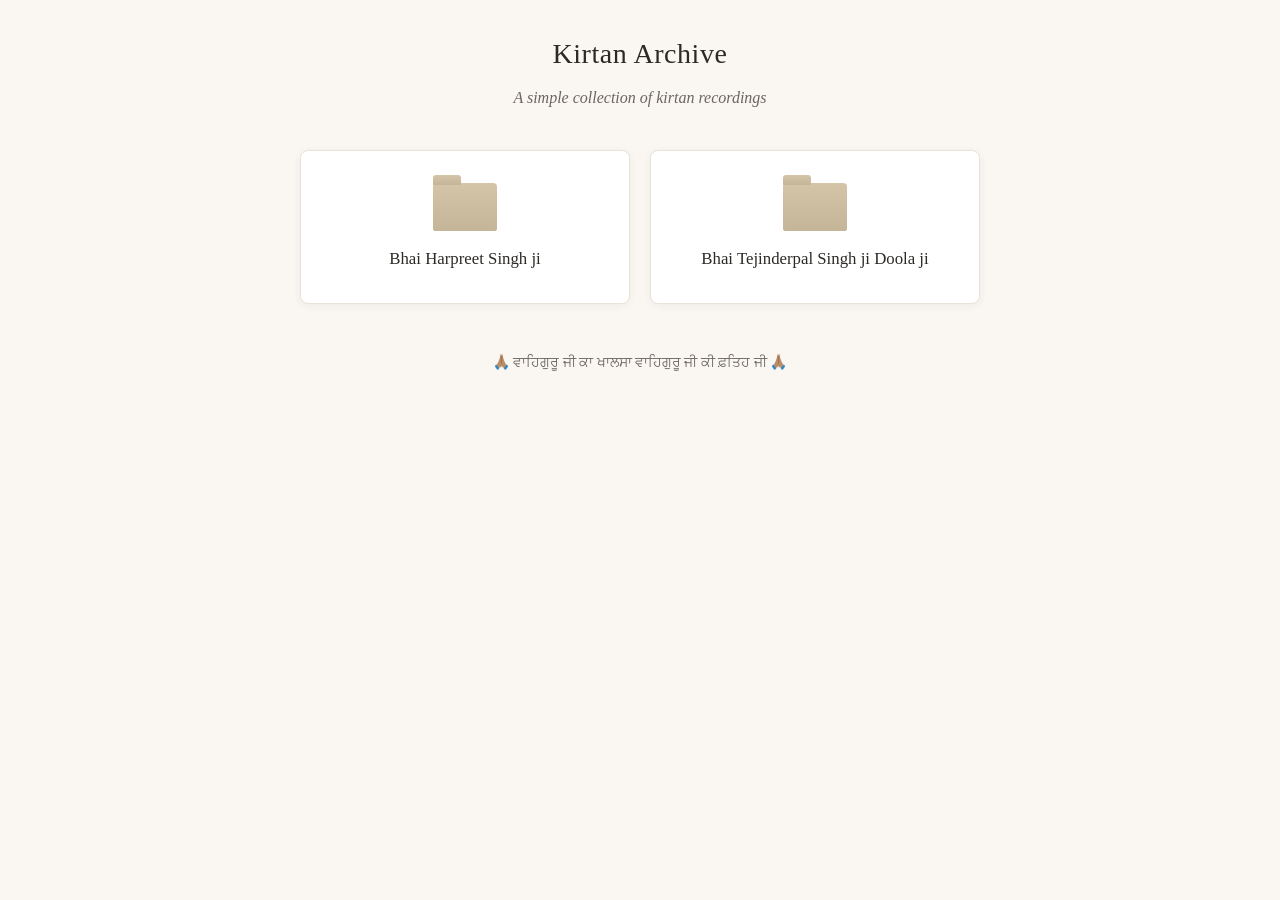
<file: index.html>
<!DOCTYPE html>
<html lang="en">
<head>
  <meta charset="UTF-8">
  <meta name="viewport" content="width=device-width, initial-scale=1.0">
  <title>Kirtan Archive</title>
  <link rel="stylesheet" href="style.css">
</head>
<body>
  <div class="container">
    <header class="site-header">
      <h1 class="site-title">Kirtan Archive</h1>
      <p class="site-subtitle">A simple collection of kirtan recordings</p>
    </header>

    <main>
      <div class="folder-grid">
        <a href="harpreet.html" class="folder-card">
          <div class="folder-icon" aria-hidden="true"></div>
          <p class="folder-name">Bhai Harpreet Singh ji</p>
        </a>

        <a href="doola.html" class="folder-card">
          <div class="folder-icon" aria-hidden="true"></div>
          <p class="folder-name">Bhai Tejinderpal Singh ji Doola ji</p>
        </a>
      </div>
    </main>

    <footer class="site-footer">
      <p>🙏🏽 ਵਾਹਿਗੁਰੂ ਜੀ ਕਾ ਖਾਲਸਾ ਵਾਹਿਗੁਰੂ ਜੀ ਕੀ ਫ਼ਤਿਹ ਜੀ 🙏🏽</p>
    </footer>
  </div>
</body>
</html>
</file>
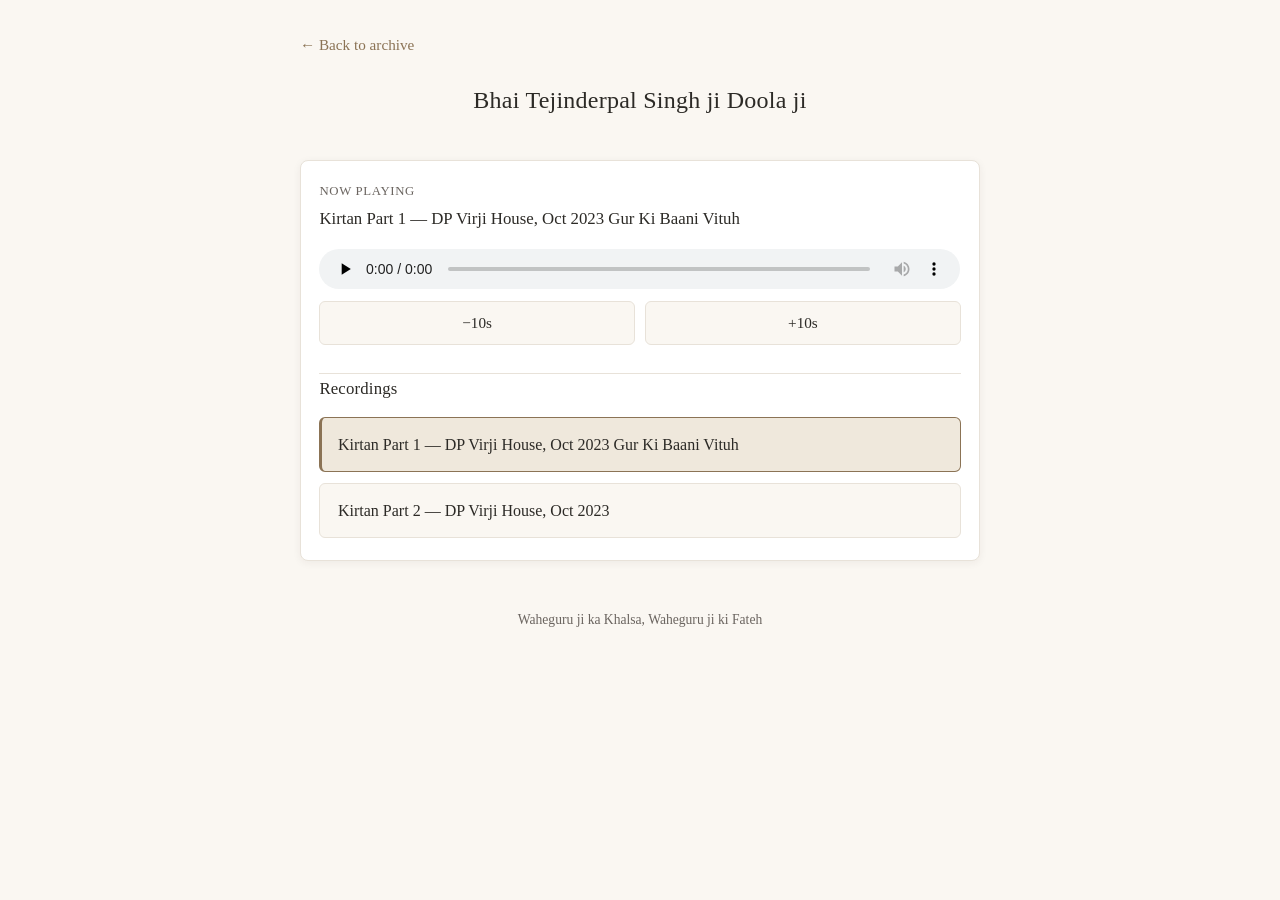
<file: doola.html>
<!DOCTYPE html>
<html lang="en">
<head>
  <meta charset="UTF-8">
  <meta name="viewport" content="width=device-width, initial-scale=1.0">
  <title>Bhai Tejinderpal Singh ji Doola ji — Kirtan Archive</title>
  <link rel="stylesheet" href="style.css">
</head>
<body>
  <div class="container">
    <a href="index.html" class="back-link">&larr; Back to archive</a>

    <header class="site-header">
      <h1 class="page-heading">Bhai Tejinderpal Singh ji Doola ji</h1>
    </header>

    <main>
      <section class="recording-player" data-recording-player>
        <p class="now-playing-label">Now playing</p>
        <h2 class="now-playing-title" data-current-title aria-live="polite">
          Choose a recording
        </h2>

        <audio controls preload="none" data-audio-player>
          Your browser does not support audio playback.
        </audio>

        <div class="skip-controls">
          <button type="button" class="skip-button" data-skip-rewind aria-label="Rewind 10 seconds">
            −10s
          </button>
          <button type="button" class="skip-button" data-skip-forward aria-label="Forward 10 seconds">
            +10s
          </button>
        </div>

        <h2 id="doola-recordings-heading" class="recordings-heading">Recordings</h2>

        <ul class="recordings" aria-labelledby="doola-recordings-heading">

          <!--
            TO ADD A NEW RECORDING:
            1. Copy one of the <li> blocks below
            2. Paste it into this list
            3. Update the title text and the public S3 URL in href
          -->

          <li>
            <a
              class="recording-link"
              href="https://kirtan-audio.s3.us-east-2.amazonaws.com/doola/Doola-Virji-Kirtan-Part-1-DP-Virji-House-Oct-2023.mp3"
            >
              Kirtan Part 1 — DP Virji House, Oct 2023 Gur Ki Baani Vituh
            </a>
          </li>

          <li>
            <a
              class="recording-link"
              href="https://kirtan-audio.s3.us-east-2.amazonaws.com/doola/04+Doola-Virji-Kirtan-Part-2-DP-Virji-House-Oct-2023.mp3"
            >
              Kirtan Part 2 — DP Virji House, Oct 2023
            </a>
          </li>

        </ul>
      </section>
    </main>

    <footer class="site-footer">
      <p>Waheguru ji ka Khalsa, Waheguru ji ki Fateh</p>
    </footer>
  </div>

  <script src="recordings.js"></script>
</body>
</html>
</file>
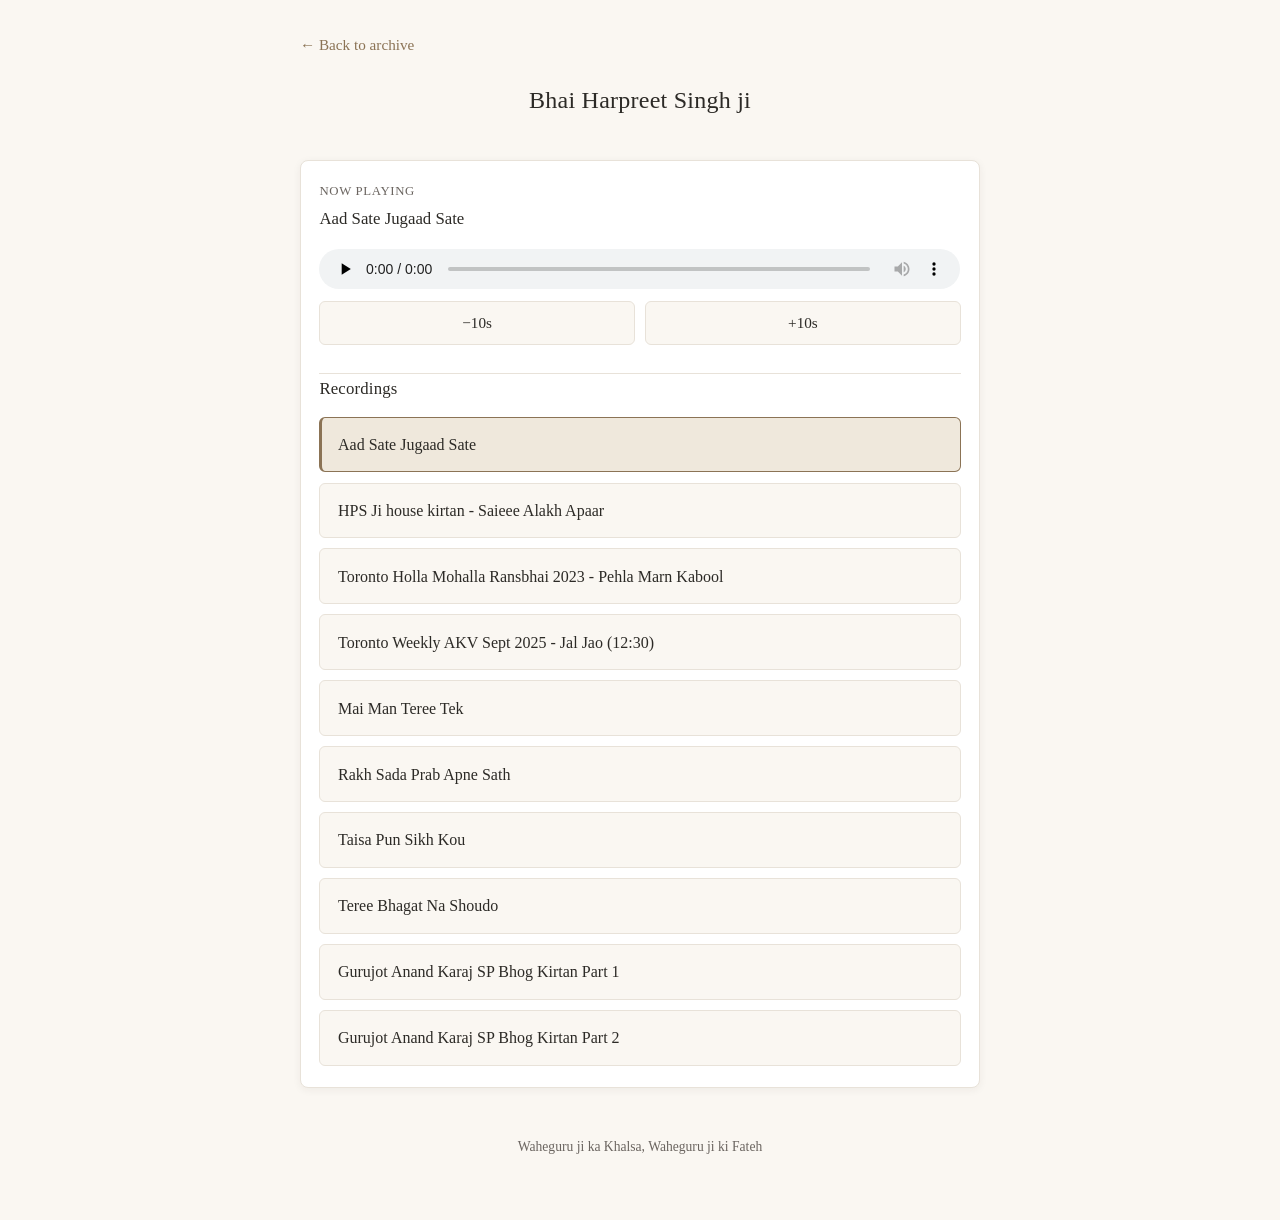
<file: harpreet.html>
<!DOCTYPE html>
<html lang="en">
<head>
  <meta charset="UTF-8">
  <meta name="viewport" content="width=device-width, initial-scale=1.0">
  <title>Bhai Harpreet Singh ji — Kirtan Archive</title>
  <link rel="stylesheet" href="style.css">
</head>
<body>
  <div class="container">
    <a href="index.html" class="back-link">&larr; Back to archive</a>

    <header class="site-header">
      <h1 class="page-heading">Bhai Harpreet Singh ji</h1>
    </header>

    <main>
      <section class="recording-player" data-recording-player>
        <p class="now-playing-label">Now playing</p>
        <h2 class="now-playing-title" data-current-title aria-live="polite">
          Choose a recording
        </h2>

        <audio controls preload="none" data-audio-player>
          Your browser does not support audio playback.
        </audio>

        <div class="skip-controls">
          <button type="button" class="skip-button" data-skip-rewind aria-label="Rewind 10 seconds">
            −10s
          </button>
          <button type="button" class="skip-button" data-skip-forward aria-label="Forward 10 seconds">
            +10s
          </button>
        </div>

        <h2 id="harpreet-recordings-heading" class="recordings-heading">Recordings</h2>

        <ul class="recordings" aria-labelledby="harpreet-recordings-heading">

          <!--
            TO ADD A NEW RECORDING:
            1. Copy one of the <li> blocks below
            2. Paste it into this list
            3. Update the title text and the public S3 URL in href
          -->

          <li>
            <a
              class="recording-link"
              href="https://kirtan-audio.s3.us-east-2.amazonaws.com/harpreet/Bhai-Harpreet-Singh-Ji-Aad-Sate-Jugaad-Sate.mp3"
            >
              Aad Sate Jugaad Sate
            </a>
          </li>

          <li>
            <a
              class="recording-link"
              href="https://kirtan-audio.s3.us-east-2.amazonaws.com/harpreet/ganeev-last-day.mp3"
            >
              HPS Ji house kirtan - Saieee Alakh Apaar
            </a>
          </li>

          <li>
            <a
              class="recording-link"
              href="https://kirtan-audio.s3.us-east-2.amazonaws.com/harpreet/holla-mohalla.mp3"
            >
              Toronto Holla Mohalla Ransbhai 2023 - Pehla Marn Kabool
            </a>
          </li>

          <li>
            <a
              class="recording-link"
              href="https://kirtan-audio.s3.us-east-2.amazonaws.com/harpreet/jal-jao.mp3"
            >
              Toronto Weekly AKV Sept 2025 - Jal Jao (12:30)
            </a>
          </li>

          <li>
            <a
              class="recording-link"
              href="https://kirtan-audio.s3.us-east-2.amazonaws.com/harpreet/mai-man-teree-tek.mp3"
            >
              Mai Man Teree Tek
            </a>
          </li>

          <li>
            <a
              class="recording-link"
              href="https://kirtan-audio.s3.us-east-2.amazonaws.com/harpreet/rakh-sada-prab-apne-sath.mp3"
            >
              Rakh Sada Prab Apne Sath
            </a>
          </li>

          <li>
            <a
              class="recording-link"
              href="https://kirtan-audio.s3.us-east-2.amazonaws.com/harpreet/taisa-pun-sikh-kou.mp3"
            >
              Taisa Pun Sikh Kou
            </a>
          </li>

          <li>
            <a
              class="recording-link"
              href="https://kirtan-audio.s3.us-east-2.amazonaws.com/harpreet/teree-bhagat-na-shoudo.mp3"
            >
              Teree Bhagat Na Shoudo
            </a>
          </li>

          <li>
            <a
              class="recording-link"
              href="https://kirtan-audio.s3.us-east-2.amazonaws.com/harpreet/gurujot-sp-bhog-1.mp3"
            >
              Gurujot Anand Karaj SP Bhog Kirtan Part 1
            </a>
          </li>

          <li>
            <a
              class="recording-link"
              href="https://kirtan-audio.s3.us-east-2.amazonaws.com/harpreet/gurujot-sp-bhog.mp3"
            >
              Gurujot Anand Karaj SP Bhog Kirtan Part 2
            </a>
          </li>

        </ul>
      </section>
    </main>

    <footer class="site-footer">
      <p>Waheguru ji ka Khalsa, Waheguru ji ki Fateh</p>
    </footer>
  </div>

  <script src="recordings.js"></script>
</body>
</html>
</file>
<file: style.css>
/* Kirtan Archive — simple, peaceful, minimal */

*,
*::before,
*::after {
  box-sizing: border-box;
}

:root {
  --cream: #faf7f2;
  --white: #ffffff;
  --text: #2c2a26;
  --text-muted: #6b6560;
  --border: #e8e2d9;
  --accent: #8b7355;
  --accent-hover: #6d5a44;
  --shadow: rgba(44, 42, 38, 0.06);
}

html {
  font-size: 16px;
  -webkit-text-size-adjust: 100%;
}

body {
  margin: 0;
  min-height: 100vh;
  font-family: Georgia, "Times New Roman", serif;
  color: var(--text);
  background-color: var(--cream);
  line-height: 1.6;
}

/* Layout */

.container {
  width: 100%;
  max-width: 720px;
  margin: 0 auto;
  padding: 2rem 1.25rem 3rem;
}

/* Header */

.site-header {
  text-align: center;
  margin-bottom: 2.5rem;
}

.site-title {
  margin: 0 0 0.5rem;
  font-size: 1.75rem;
  font-weight: normal;
  letter-spacing: 0.02em;
}

.site-subtitle {
  margin: 0;
  font-size: 1rem;
  color: var(--text-muted);
  font-style: italic;
}

/* Back link */

.back-link {
  display: inline-block;
  margin-bottom: 1.5rem;
  font-size: 0.95rem;
  color: var(--accent);
  text-decoration: none;
}

.back-link:hover {
  color: var(--accent-hover);
  text-decoration: underline;
}

/* Page heading */

.page-heading {
  margin: 0 0 2rem;
  font-size: 1.5rem;
  font-weight: normal;
  text-align: center;
  letter-spacing: 0.01em;
}

/* Folder cards (homepage) */

.folder-grid {
  display: grid;
  grid-template-columns: 1fr;
  gap: 1.25rem;
}

@media (min-width: 520px) {
  .folder-grid {
    grid-template-columns: 1fr 1fr;
  }
}

.folder-card {
  display: flex;
  flex-direction: column;
  align-items: center;
  padding: 2rem 1.5rem;
  background: var(--white);
  border: 1px solid var(--border);
  border-radius: 8px;
  text-decoration: none;
  color: var(--text);
  box-shadow: 0 2px 8px var(--shadow);
  transition: border-color 0.15s ease, box-shadow 0.15s ease;
}

.folder-card:hover {
  border-color: var(--accent);
  box-shadow: 0 4px 12px var(--shadow);
}

.folder-icon {
  width: 64px;
  height: 48px;
  margin-bottom: 1rem;
  background: linear-gradient(180deg, #d4c4a8 0%, #c4b498 100%);
  border-radius: 4px 4px 2px 2px;
  position: relative;
}

.folder-icon::before {
  content: "";
  position: absolute;
  top: -8px;
  left: 0;
  width: 28px;
  height: 10px;
  background: linear-gradient(180deg, #d4c4a8 0%, #c4b498 100%);
  border-radius: 3px 3px 0 0;
}

.folder-name {
  margin: 0;
  font-size: 1.05rem;
  text-align: center;
  line-height: 1.4;
}

/* Shared recording player */

.recording-player {
  margin-bottom: 0.5rem;
  padding: 1.25rem 1.15rem 1.35rem;
  background: var(--white);
  border: 1px solid var(--border);
  border-radius: 8px;
  box-shadow: 0 2px 8px var(--shadow);
}

.now-playing-label {
  margin: 0 0 0.35rem;
  font-size: 0.8rem;
  color: var(--text-muted);
  text-transform: uppercase;
  letter-spacing: 0.05em;
}

.now-playing-title {
  margin: 0 0 1.1rem;
  font-size: 1.05rem;
  font-weight: normal;
  color: var(--text);
  line-height: 1.45;
  overflow-wrap: anywhere;
  word-break: break-word;
}

.recording-player audio {
  display: block;
  width: 100%;
  max-width: 100%;
  height: 40px;
  margin-bottom: 0.75rem;
}

.skip-controls {
  display: flex;
  flex-wrap: wrap;
  gap: 0.65rem;
  margin-bottom: 1.75rem;
}

.skip-button {
  flex: 1 1 8.5rem;
  min-height: 2.75rem;
  padding: 0.55rem 0.9rem;
  font-family: inherit;
  font-size: 0.95rem;
  line-height: 1.3;
  color: var(--text);
  background: var(--cream);
  border: 1px solid var(--border);
  border-radius: 6px;
  cursor: pointer;
  transition:
    border-color 0.15s ease,
    background-color 0.15s ease;
}

.skip-button:hover {
  border-color: var(--accent);
  background: #f5f0e8;
}

.skip-button:focus-visible {
  outline: 2px solid var(--accent);
  outline-offset: 2px;
  border-color: var(--accent);
}

.recordings-heading {
  margin: 0 0 0.85rem;
  padding-top: 0.15rem;
  border-top: 1px solid var(--border);
  font-size: 1.05rem;
  font-weight: normal;
  letter-spacing: 0.01em;
  color: var(--text);
}

/* Recordings list */

.recordings {
  list-style: none;
  margin: 0;
  padding: 0;
  display: flex;
  flex-direction: column;
  gap: 0.65rem;
}

.recordings > li {
  margin: 0;
}

.recording-link {
  display: block;
  padding: 0.95rem 1.1rem;
  min-height: 2.85rem;
  color: var(--text);
  background: var(--cream);
  border: 1px solid var(--border);
  border-radius: 6px;
  text-decoration: none;
  line-height: 1.45;
  overflow-wrap: anywhere;
  word-break: break-word;
  transition:
    border-color 0.15s ease,
    background-color 0.15s ease,
    box-shadow 0.15s ease;
}

.recording-link:visited {
  color: var(--text);
}

.recording-link:hover {
  border-color: var(--accent);
  background: #f5f0e8;
}

.recording-link:focus-visible {
  outline: 2px solid var(--accent);
  outline-offset: 2px;
  border-color: var(--accent);
}

.recording-link.is-selected {
  color: var(--text);
  background: #efe8dc;
  border-color: var(--accent);
  border-left: 3px solid var(--accent);
  padding-left: calc(1.1rem - 2px);
  box-shadow: none;
  font-weight: normal;
}

/* Empty state */

.empty-message {
  text-align: center;
  padding: 2rem 1rem;
  color: var(--text-muted);
  font-style: italic;
}

/* Footer */

.site-footer {
  margin-top: 3rem;
  text-align: center;
  font-size: 0.85rem;
  color: var(--text-muted);
}
</file>
